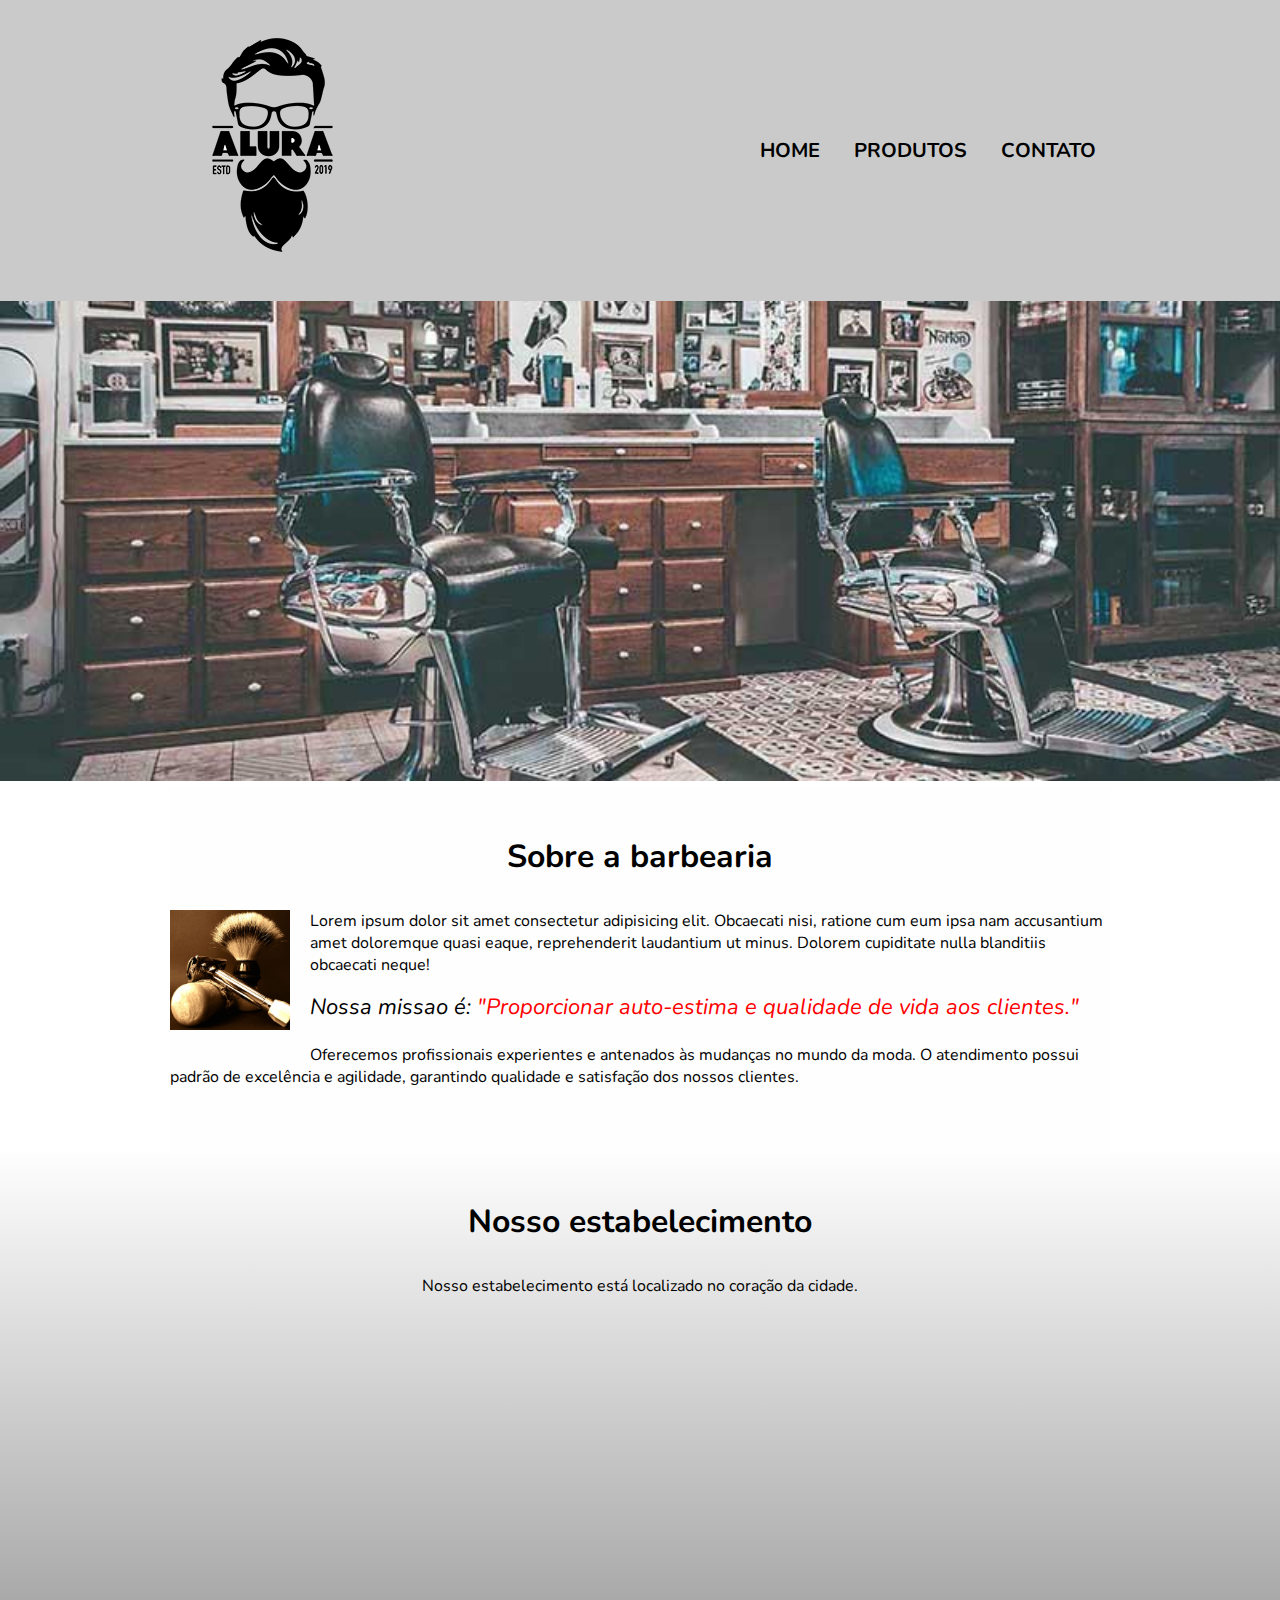
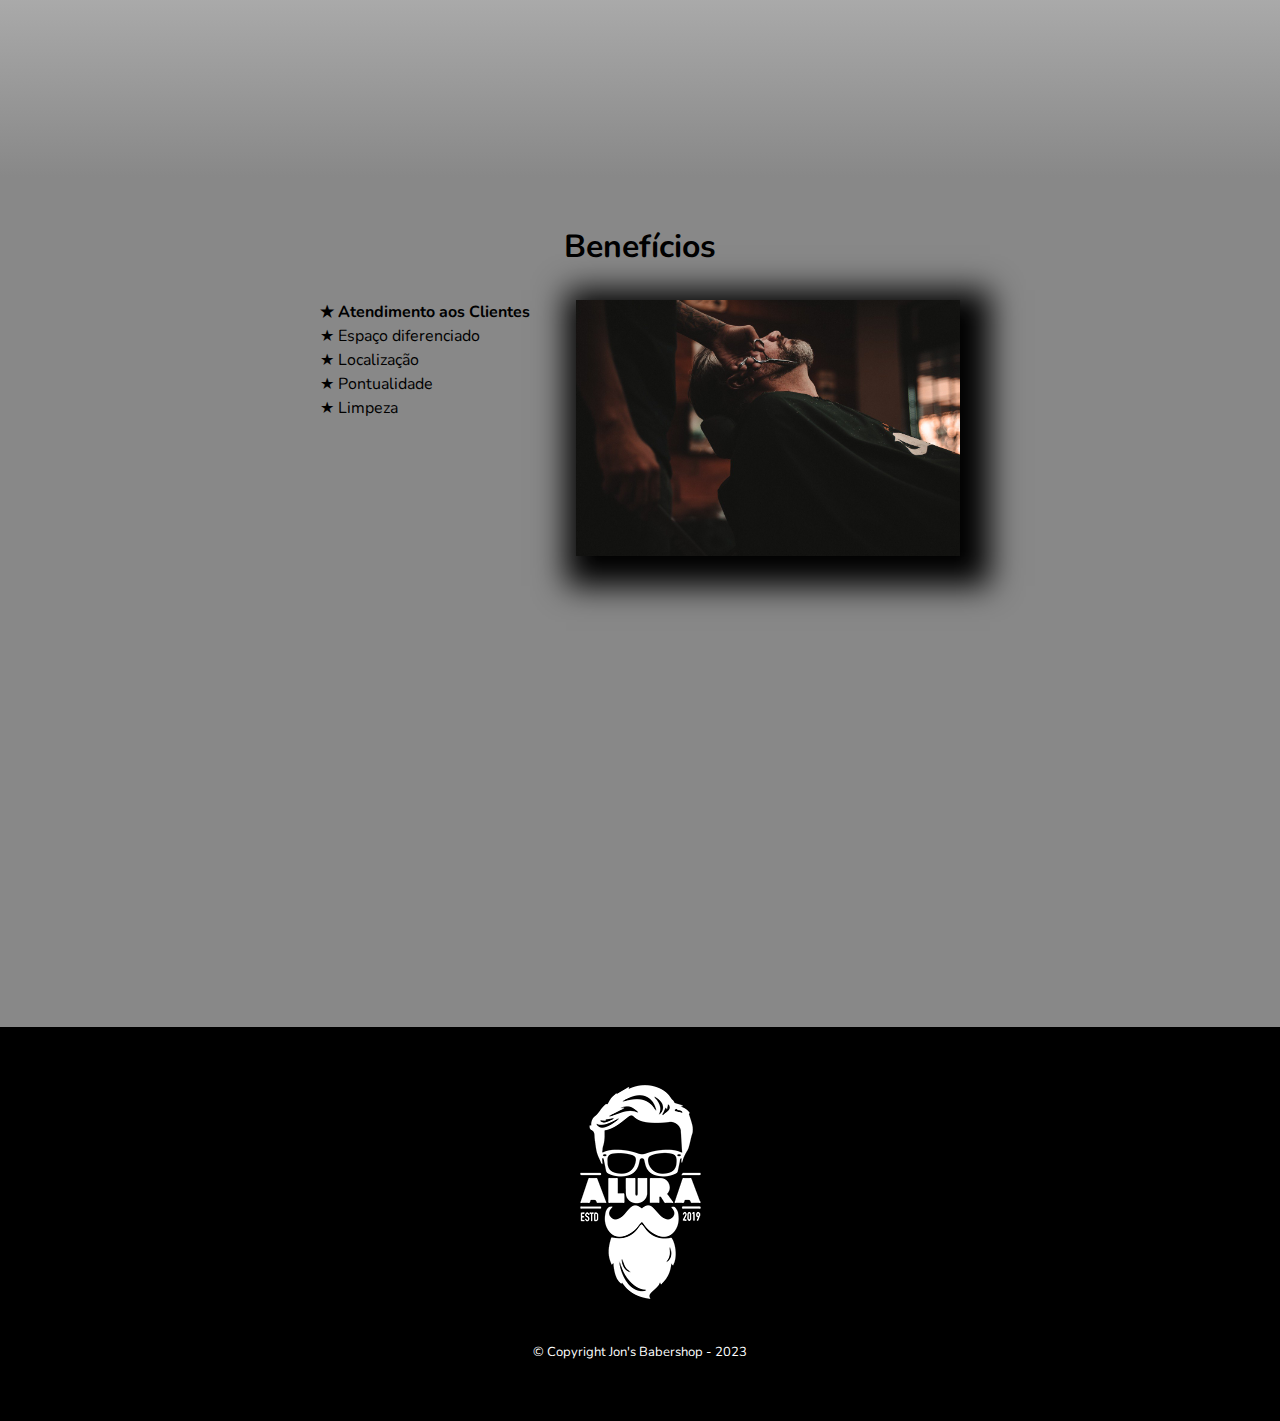
<file: index.html>
<!DOCTYPE html>
<html lang="pt-BR">

<head>
    <meta charset="UTF-8">
    <meta http-equiv="X-UA-Compatible" content="IE=edge">
    <meta name="viewport" content="width=device-width, initial-scale=1.0">
    <link rel="stylesheet" href="./assets/css/style.css" type="text/css">
    <link rel="stylesheet" href="https://cdnjs.cloudflare.com/ajax/libs/font-awesome/6.2.1/css/all.min.css"
        integrity="sha512-MV7K8+y+gLIBoVD59lQIYicR65iaqukzvf/nwasF0nqhPay5w/9lJmVM2hMDcnK1OnMGCdVK+iQrJ7lzPJQd1w=="
        crossorigin="anonymous" referrerpolicy="no-referrer" />
    <title>Jon's BaberShop</title>
</head>

<body>
    <header>
        <div class="caixa">
            <h1><img src="./assets/img/logo.png" alt="logo"></h1>
            <nav>
                <ul>
                    <li><a href="index.html">Home</a></li>
                    <li><a href="produtos.html">Produtos</a></li>
                    <li><a href="contato.html">Contato</a></li>
                </ul>
            </nav>
        </div>
    </header>
    <img src="./assets/img/banner.jpg" alt="banner" class='banner'>
    <main>
        <section class='sobre'>
            <h2 class="titulo">Sobre a barbearia</h2>
            <img class='utensilios' src="./assets/img/utensilios.jpg" alt="utensilios">
            <p>Lorem ipsum dolor sit amet consectetur adipisicing elit. Obcaecati nisi, ratione cum eum ipsa nam
                accusantium
                amet doloremque quasi eaque, reprehenderit laudantium ut minus. Dolorem cupiditate nulla blanditiis
                obcaecati neque!</p>
            <p class='missao'><em>Nossa missao é: <span>"Proporcionar auto-estima e qualidade de vida aos
                        clientes."</span></em></p>
            <p>Oferecemos profissionais experientes e antenados às mudanças no mundo da moda. O atendimento possui
                padrão de
                excelência e agilidade, garantindo qualidade e satisfação dos nossos clientes.</p>
        </section>
        <section class='mapa'>
            <h1 class="titulo">Nosso estabelecimento</h1>
            <p>Nosso estabelecimento está localizado no coração da cidade.</p>
            <iframe
                src="https://www.google.com/maps/embed?pb=!1m18!1m12!1m3!1d3675.0342131113925!2d-43.23234448503422!3d-22.912108885009133!2m3!1f0!2f0!3f0!3m2!1i1024!2i768!4f13.1!3m3!1m2!1s0x997e5dba888b0d%3A0xf5f33188ee6274e5!2zTWFyYWNhbsOj!5e0!3m2!1spt-BR!2sbr!4v1674592498921!5m2!1spt-BR!2sbr"
                width="100%" height="400" style="border:0;" allowfullscreen="" loading="lazy"
                referrerpolicy="no-referrer-when-downgrade"></iframe>
        </section>
        <section class="beneficios">
            <h3 class='titulo'>Benefícios</h3>
            <div class="cont-bene">
                <ul class="lista-bene">
                    <li class='item'>Atendimento aos Clientes</li>
                    <li class='item'>Espaço diferenciado</li>
                    <li class='item'>Localização</li>
                    <li class='item'>Pontualidade</li>
                    <li class='item'>Limpeza</li>
                </ul><img src='./assets/img/beneficios.jpg' alt='beneficios' class='beneficios-img'>
            </div>
            <div class="video">
                <iframe width="100%" height="315" src="https://www.youtube.com/embed/wcVVXUV0YUY"
                    title="YouTube video player" frameborder="0"
                    allow="accelerometer; autoplay; clipboard-write; encrypted-media; gyroscope; picture-in-picture; web-share"
                    allowfullscreen></iframe>
            </div>
        </section>
    </main>
    <footer>
        <img src="./assets/img/logo-branco.png" alt="logo rodapé">
        <p class='copyright'>&copy Copyright Jon's Babershop - 2023</p>
    </footer>
</body>

</html>
</file>
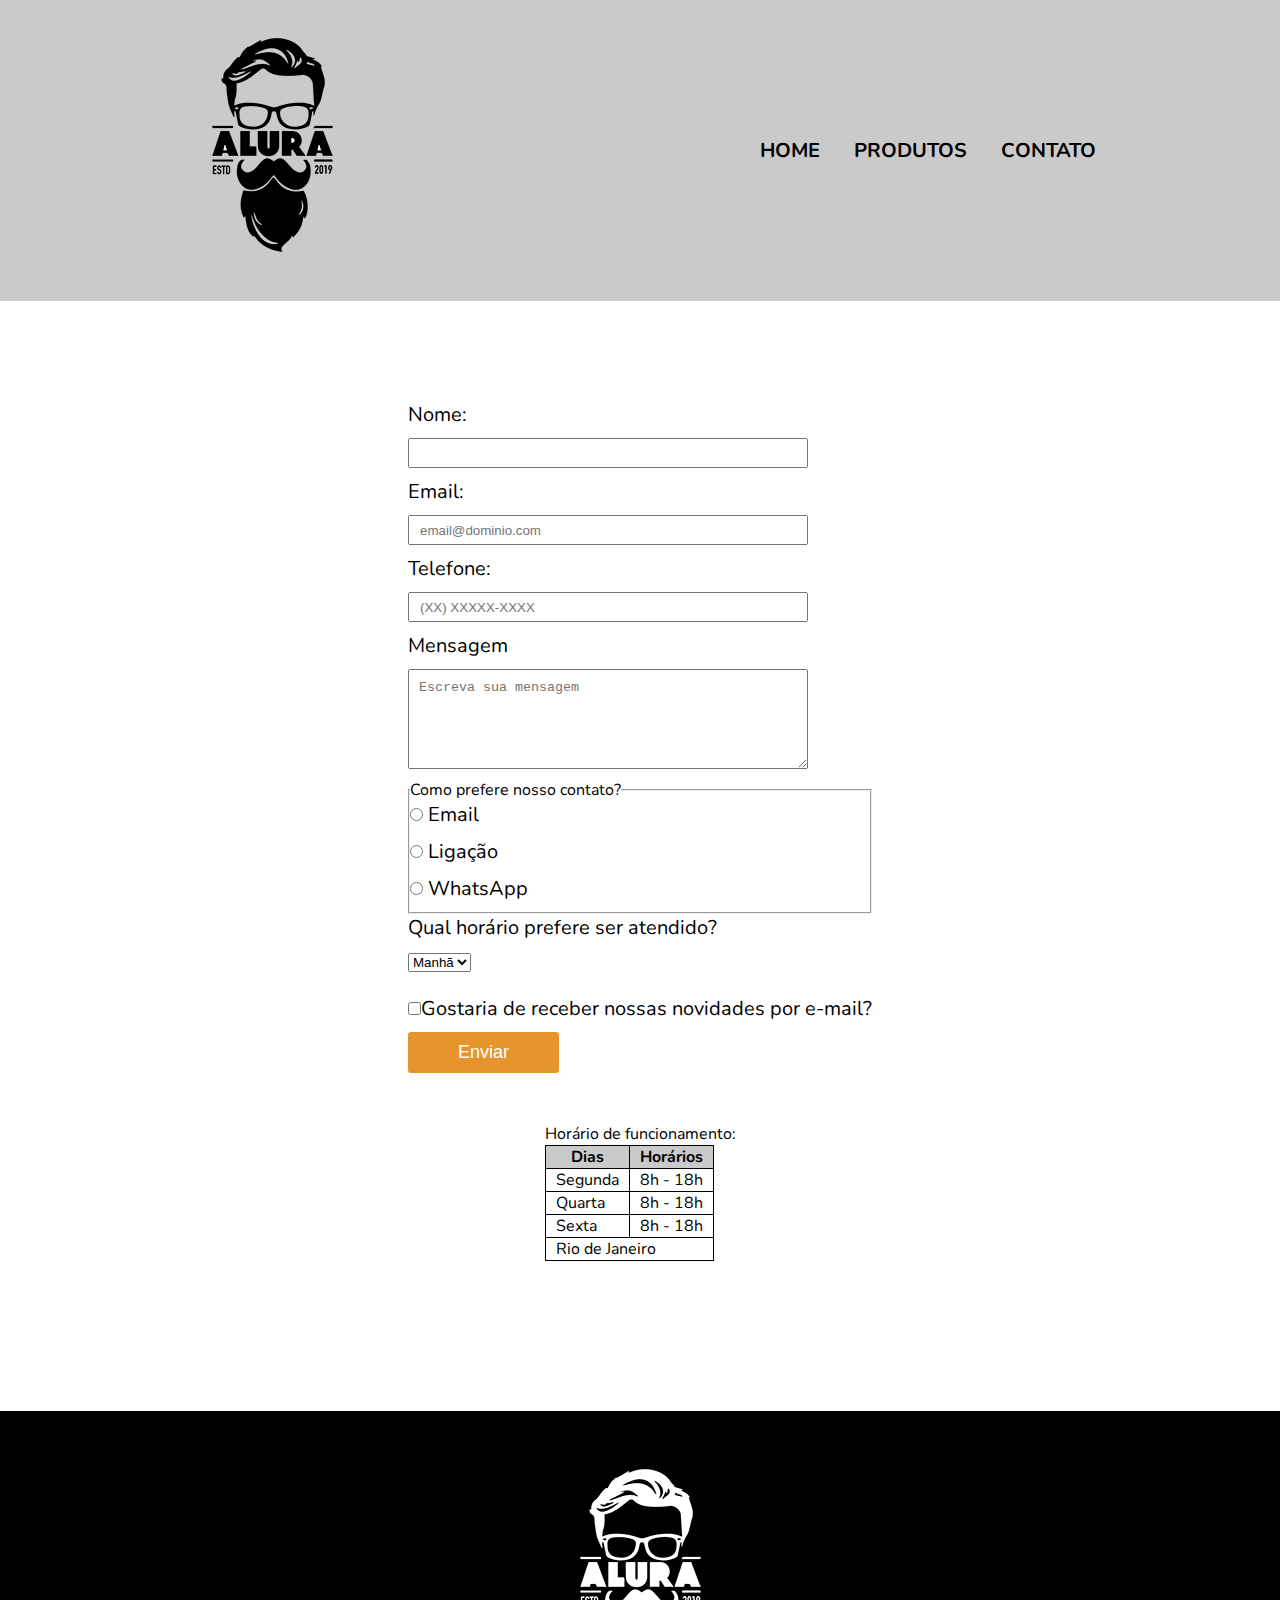
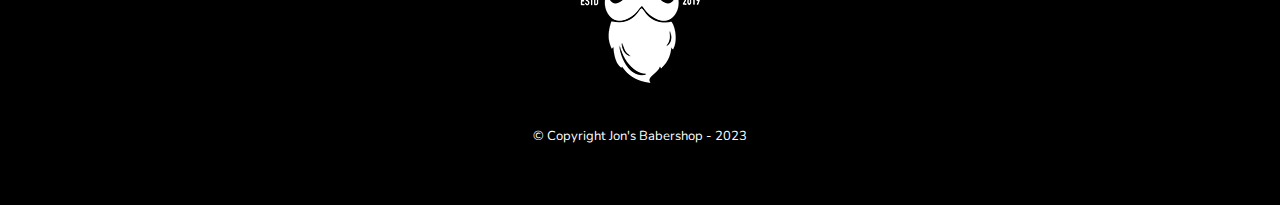
<file: contato.html>
<!DOCTYPE html>
<html lang="pt-BR">

<head>
    <meta charset="UTF-8">
    <meta http-equiv="X-UA-Compatible" content="IE=edge">
    <meta name="viewport" content="width=device-width, initial-scale=1.0">
    <link rel="stylesheet" href="./assets/css/contato.css">
    <link rel="stylesheet" href="https://cdnjs.cloudflare.com/ajax/libs/font-awesome/6.2.1/css/all.min.css" integrity="sha512-MV7K8+y+gLIBoVD59lQIYicR65iaqukzvf/nwasF0nqhPay5w/9lJmVM2hMDcnK1OnMGCdVK+iQrJ7lzPJQd1w==" crossorigin="anonymous" referrerpolicy="no-referrer" />
    <title>Contato</title>
</head>

<body>
    <header>
        <h1><img src="./assets/img/logo.png" alt="logo"></h1>
        <nav>
            <ul>
                <li><a href="index.html">Home</a></li>
                <li><a href="produtos.html">Produtos</a></li>
                <li><a href="contato.html">Contato</a></li>
            </ul>
        </nav>
    </header>

    <main>
        <form>
            <label for="nome">Nome:</label>
            <input type="text" id="nome" name="nome" required class="input-padrao">
            <label for="email">Email:</label>
            <input type="email" id="email" name="email" placeholder="email@dominio.com" required class="input-padrao">
            <label for="telefone">Telefone:</label>
            <input type="tel" id="telefone" name="telefone" placeholder="(XX) XXXXX-XXXX" class="input-padrao">
            <label for="mensagem">Mensagem</label>
            <textarea id="mensagem" name="mensagem" row="5" cold="33" placeholder="Escreva sua mensagem"
                class="input-padrao"></textarea>
            <fieldset>
                <legend>Como prefere nosso contato?</legend>
                <label for="opEmail"><input type="radio" id="opEmail" name="contato" value="email"> Email</label>
                <label for="opCall"><input type="radio" id="opCall" name="contato" value="ligacao"> Ligação</label>
                <label for="opWpp"><input type="radio" id="opWpp" name="contato" value="whatsapp"> WhatsApp</label>
            </fieldset>
            <label for="atendimento">Qual horário prefere ser atendido?</label>
            <select>
                <option>Manhã</option>
                <option>Tarde</option>
                <option>Noite</option>
            </select><br><br>
            <label for="news"><input type="checkbox" id="news" name="news">Gostaria de receber nossas novidades por
                e-mail?</label>
            <input type="button" id="btn" name="btn" value="Enviar">
        </form>
        <div class='tabela'>
            <p>Horário de funcionamento:</p>
            <table>
                <thead>
                    <tr>
                        <th>Dias</th>
                        <th>Horários</th>
                    </tr>
                </thead>
                <tbody>
                    <tr>
                        <td>Segunda</td>
                        <td>8h - 18h</td>
                    </tr>
                    <tr>
                        <td>Quarta</td>
                        <td>8h - 18h</td>
                    </tr>
                    <tr>
                        <td>Sexta</td>
                        <td>8h - 18h</td>
                    </tr>
                    <tr>
                        <td colspan="2">Rio de Janeiro</td> 
                    </tr>
                </tbody>
            </table>
        </div>
    </main>

    <footer>
        <img src="./assets/img/logo-branco.png" alt="logo rodapé">
        <p class='copyright'>&copy Copyright Jon's Babershop - 2023</p>
    </footer>
</body>

</html>
</file>
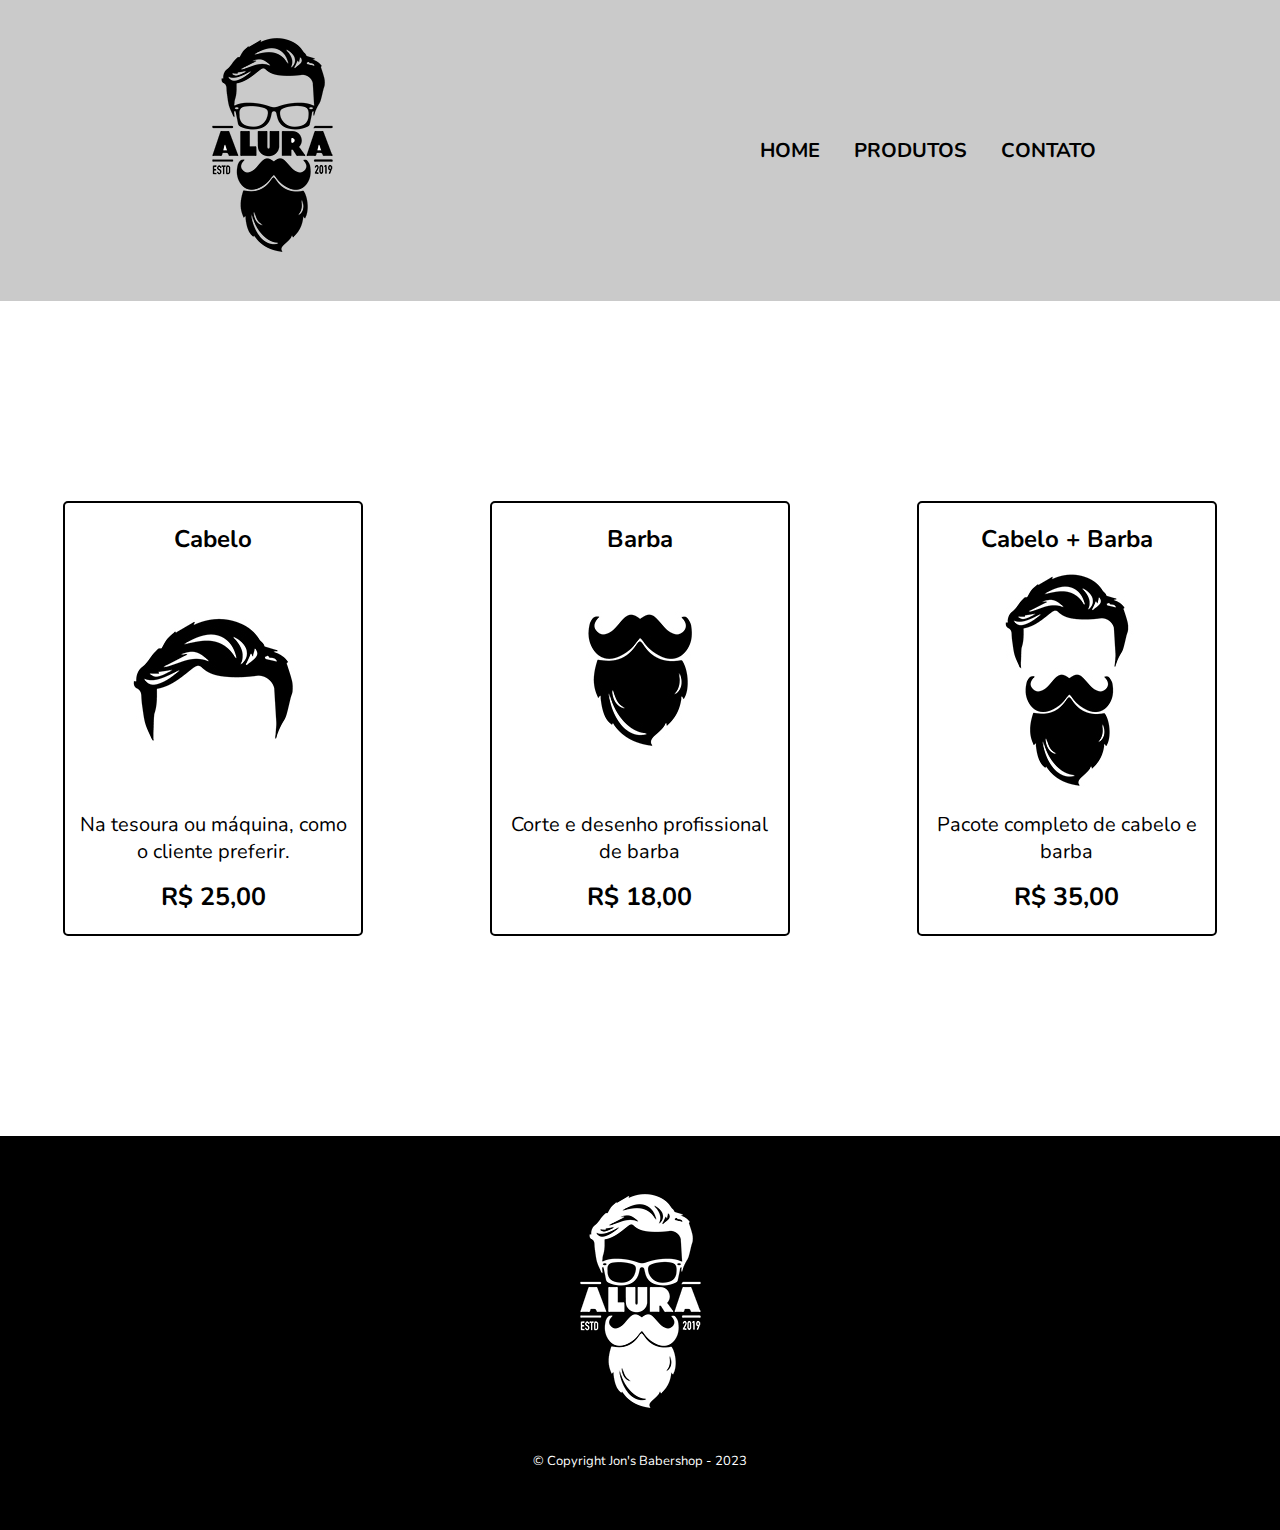
<file: produtos.html>
<!DOCTYPE html>
<html lang="pt-BR">

<head>
    <meta charset="UTF-8">
    <meta http-equiv="X-UA-Compatible" content="IE=edge">
    <meta name="viewport" content="width=device-width, initial-scale=1.0">
    <link rel="stylesheet" href="./assets/css/produtos.css">
    <link rel="stylesheet" href="https://cdnjs.cloudflare.com/ajax/libs/font-awesome/6.2.1/css/all.min.css" integrity="sha512-MV7K8+y+gLIBoVD59lQIYicR65iaqukzvf/nwasF0nqhPay5w/9lJmVM2hMDcnK1OnMGCdVK+iQrJ7lzPJQd1w==" crossorigin="anonymous" referrerpolicy="no-referrer" />
    <title>Produtos</title>
</head>

<body>
    <header>
        <h1><img src="./assets/img/logo.png" alt="logo"></h1>
        <nav>
            <ul>
                <li><a href="index.html">Home</a></li>
                <li><a href="produtos.html">Produtos</a></li>
                <li><a href="contato.html">Contato</a></li>
            </ul>
        </nav>
    </header>

    <main>
        <ul class='produtos'>
            <li class='list'>
                <h2>Cabelo</h2>
                <img src="./assets/img/cabelo.jpg" alt="cabelo">
                <p class='text'>Na tesoura ou máquina, como o cliente preferir.</p>
                <p class='price'>R$ 25,00</p>
            </li>
            <li class='list'>
                <h2>Barba</h2>
                <img src="./assets/img/barba.jpg" alt="barba">
                <p class='text'>Corte e desenho profissional de barba</p>
                <p class='price'>R$ 18,00</p>
            </li>
            <li class='list'>
                <h2>Cabelo + Barba</h2>
                <img src="./assets/img/cabelo+barba.jpg" alt="cabelo+barba">
                <p class='text'>Pacote completo de cabelo e barba</p>
                <p class='price'>R$ 35,00</p>
            </li>
        </ul>
    </main>

    <footer>
        <img src="./assets/img/logo-branco.png" alt="logo rodapé">
        <p class='copyright'>&copy Copyright Jon's Babershop - 2023</p>
    </footer>
</body>

</html>
</file>
<file: assets/css/style.css>
@import url('https://fonts.googleapis.com/css2?family=Nunito&display=swap');

* {
    margin: 0;
    padding: 0;
    box-sizing: border-box;
}

body {
    font-family: 'Nunito', sans-serif;
}

header {
    background-color: rgb(202, 202, 202);
    padding: 20px 0; 
}

.caixa{
    display: flex;
    justify-content: space-around;
    align-items: center;
}

nav li {
    display: inline;
}

nav a {
    text-transform: uppercase;
    color: black;
    font-weight: bold;
    text-decoration: none;
    padding-left: 30px;
    font-size: 20px;
    transition: 0.4s;
}

nav a:hover {
    color: rgb(230, 149, 44);
    text-decoration: underline;
}

main {
    display: flex;
    flex-direction: column;
    justify-content: center;
    align-items: center;
}

.banner {
    width: 100%;
}

.sobre {
    padding: 40px;
    width: 940px;
    margin: 0 auto;
}

.titulo {
    text-align: center;
    font-size: 2em;
    margin: 0 0 1em;
    clear: left;
}

.utensilios {
    width: 120px;
    float: left;
    margin: 0 20px 20px 0;
}

.sobre {
    padding: 3em 0;
    background: #FEFEFE;
}

.sobre p {
    margin: 0 0 1em;
}

.missao {
    font-size: 22px;
}

span {
    color: red;
}

.mapa {
    display: flex;
    flex-direction: column;
    align-items: center;
    padding: 3em 0;
    width: 100%;
    background: linear-gradient(#FEFEFE, #888888);
}

.mapa p {
    margin: 0 0 2em;
    text-align: center;
}

.beneficios {
    padding: 3em 0;
    width: 100%;
    margin: 0 auto;
    background: #888888;
}

.cont-bene {
    width: 640px;
    margin: 0 auto;
}

.lista-bene {
    display: inline-block;
    vertical-align: top;
    width: 40%;
    list-style-type: none;
}

.item {
    line-height: 1.5;
}

.item:first-child {
    font-weight: bold;
}

.item:before{
    content: "★ ";
}

.beneficios-img {
    width: 60%;
    opacity: 1;
    transition: 400ms;
    box-shadow: 10px 10px 30px 20px black;
}

.beneficios-img:hover{
    opacity: 0.3;
}

.video {
    width: 560px;
    margin: 3em auto;
}

footer {
    text-align: center;
    background: rgb(0, 0, 0);
    padding: 40px 0;
}

.copyright {
    color: white;
    font-size: 13px;
    margin: 20px 0;
}

@media screen and (max-width: 480px){
    .caixa, .sobre, .cont-bene, .mapa, .video {
        width: auto;
    }

    h1{
        text-align: center;
    }

    .lista-bene, .beneficios-img{
        width: 100%;
    }
}
</file>
<file: assets/css/contato.css>
@import url('https://fonts.googleapis.com/css2?family=Nunito&display=swap');
*{
    margin: 0;
    padding: 0;
    box-sizing: border-box;
}
body{
    font-family: 'Nunito', sans-serif;
}
header{
    background-color: rgb(202, 202, 202);
    padding: 20px 0;
    display: flex;
    justify-content: space-around;
    align-items: center;
}
nav li{
    display: inline;
}
nav a{
    text-transform: uppercase;
    color: black;
    font-weight: bold;
    text-decoration: none;
    padding-left: 30px;
    font-size: 20px;
    transition: 0.4s;
}
nav a:hover{
    color: rgb(230, 149, 44);
    text-decoration: underline;
}
main{
    padding: 100px 0;
    display: flex;
    flex-direction: column;
    justify-content: center;
    align-items: center;
}
form label, form p{
    display: block;
    font-size: 20px;
    margin: 0 0 10px;
}
.input-padrao{
    display: block;
    margin: 0 0 20px;
    padding: 10px 25px;
    width: 50%;
}
#nome,
#email,
#telefone{
    width: 400px;
    height: 30px;
    margin: 10px 0;
    padding: 10px 10px;
}
#mensagem{
    width: 400px;
    height: 100px;
    margin: 10px 0;
    padding: 10px 10px;
}
#btn{
    display: block;
    margin-top: 10px;
    padding: 10px 50px;
    background: rgb(230, 149, 44);
    color: white;
    font-size: 18px;
    border: hidden;
    border-radius: 3px;
    cursor: pointer;
    transition: 0.5s all;
}
#btn:hover{
    background: darkorange;
    transform: scale(1.2);
}
.tabela{
    margin: 50px auto;
}
thead{
    background:rgb(202, 202, 202);
}
table, th, td{
    border: 1px solid;
    border-collapse: collapse;
    padding: 0 10px;
}

footer{
    text-align: center;
    background: rgb(0, 0, 0);
    padding: 40px 0;
}
.copyright{
    color: white;
    font-size: 13px;
    margin: 20px 0;
}
</file>
<file: assets/css/produtos.css>
@import url('https://fonts.googleapis.com/css2?family=Nunito&display=swap');
*{
    margin: 0;
    padding: 0;
    box-sizing: border-box;
}
body{
    font-family: 'Nunito', sans-serif;
}
header{
    background-color: rgb(202, 202, 202);
    padding: 20px 0;
    display: flex;
    justify-content: space-around;
    align-items: center;
}
nav li{
    display: inline;
}
nav a{
    text-transform: uppercase;
    color: black;
    font-weight: bold;
    text-decoration: none;
    padding-left: 30px;
    font-size: 20px;
    transition: 0.4s;
}
nav a:hover{
    color: rgb(230, 149, 44);
    text-decoration: underline;
}
main{
    padding: 200px 0;
}
.produtos{
    display: flex;
    justify-content: space-around;
    list-style-type: none;
}
.list{
    text-align: center;
    border: 2px solid black;
    width: 300px;
    border-radius: 5px;
    padding: 20px 10px;
}
.text{
    font-size: 20px;
    margin-bottom: 15px;
}
.price{
    font-size: 25px;
    font-weight: bold;
}
footer{
    text-align: center;
    background: rgb(0, 0, 0);
    padding: 40px 0;
}
.copyright{
    color: white;
    font-size: 13px;
    margin: 20px 0;
}
</file>
